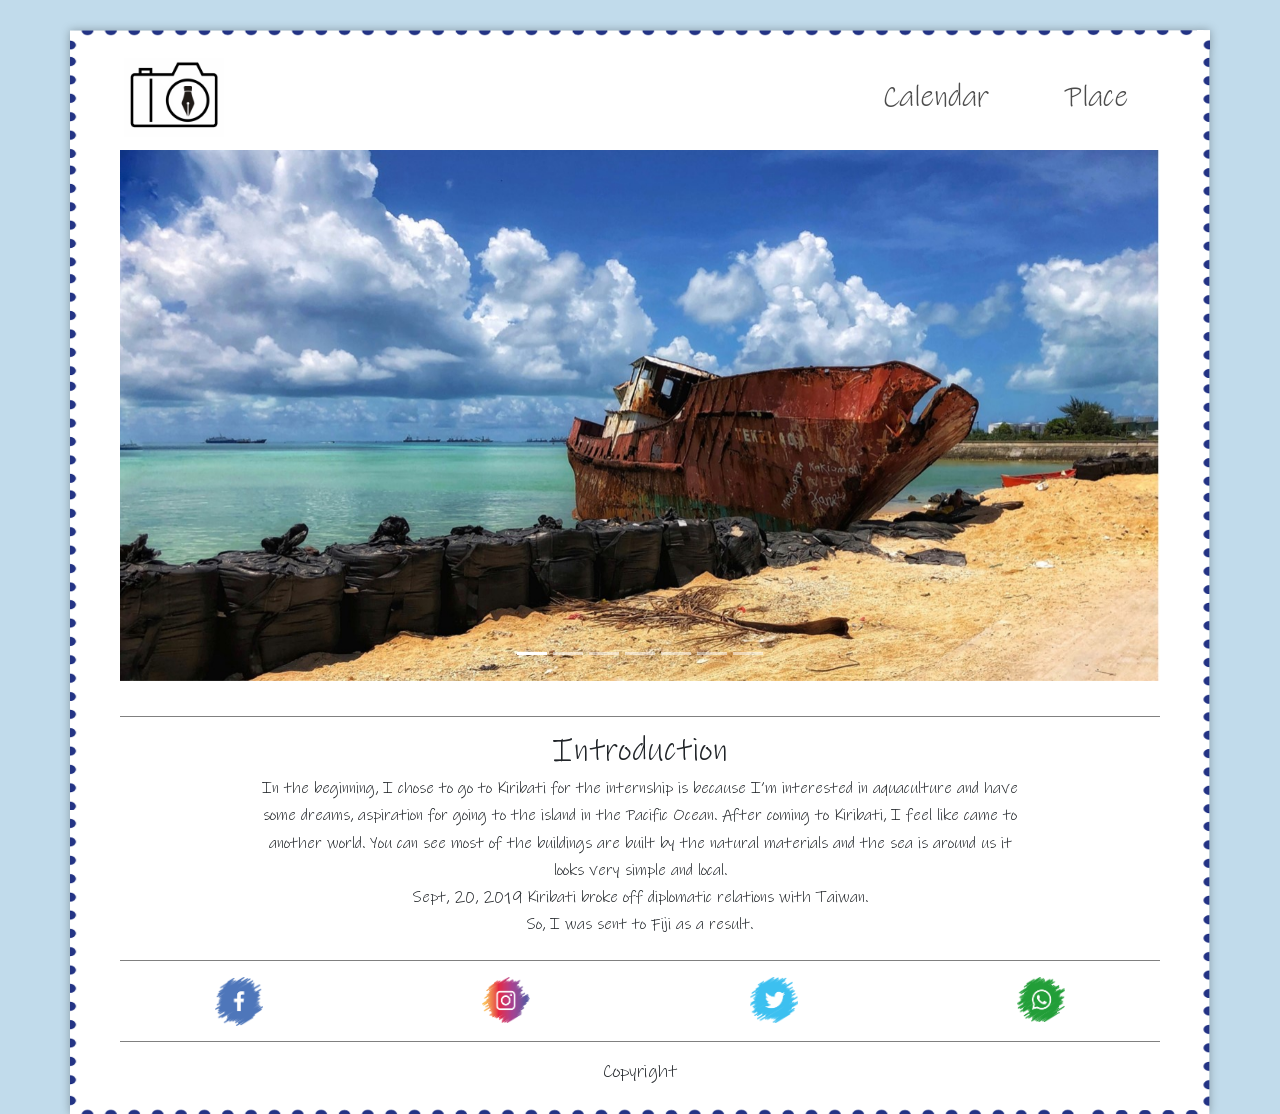
<file: index.html>
<!DOCTYPE html>
<html lang="en">
<head>
    <meta charset="UTF-8">
    <meta name="viewport" content="width=device-width, initial-scale=1.0">
    <title>My Blog</title>
    <link rel="stylesheet" href="css/bootstrap.min.css">
    <link rel="stylesheet" href="css/index.css">
</head>
<body>
    <div class="container stamp main">
        <div class="bk">
            <header class="header">
                <nav class="navbar navbar-expand-lg navbar-light top">
                    <div class="container top-nav">
                        <a class="navbar-brand header__title" href="index.html"><img src="img/logo.png" alt=""></a>
                        <button class="navbar-toggler collapsed" type="button" data-toggle="collapse" data-target="#navbarNavAltMarkup" aria-controls="navbarNavAltMarkup" aria-expanded="false" aria-label="Toggle navigation">
                            <span class="icon-bar"></span>
                            <span class="icon-bar"></span>
                        </button>
                        <div class="navbar-collapse collapse" id="navbarNavAltMarkup">
                            <ul class="navbar-nav ml-auto">
                                <li class="nav-item"><a class="nav-link nav__link font-Inkfree" href="calendar.html">Calendar</a></li>
                                <li class="nav-item"><a class="nav-link nav__link font-Inkfree" href="place.html">Place</a></li>
                            </ul>
                        </div>
                    </div>
                </nav>
            </header>
            <div class="container">
                <div class="row">
                    <div class="col-12">
                        <div class="banner">
                            <div id="carouselExampleIndicators" class="carousel slide" data-ride="carousel">
                                <ol class="carousel-indicators">
                                  <li data-target="#carouselExampleIndicators" data-slide-to="0" class="active"></li>
                                  <li data-target="#carouselExampleIndicators" data-slide-to="1"></li>
                                  <li data-target="#carouselExampleIndicators" data-slide-to="2"></li>
                                  <li data-target="#carouselExampleIndicators" data-slide-to="3"></li>
                                  <li data-target="#carouselExampleIndicators" data-slide-to="4"></li>
                                  <li data-target="#carouselExampleIndicators" data-slide-to="5"></li>
                                  <li data-target="#carouselExampleIndicators" data-slide-to="6"></li>
                                </ol>
                                <div class="carousel-inner">
                                    <div class="carousel-item">
                                      <img src="img/Home/H_00.jpg" class="d-block w-100" alt="...">
                                    </div>
                                    <div class="carousel-item active">
                                      <img src="img/Home/H_01.jpg" class="d-block w-100" alt="...">
                                    </div>
                                    <div class="carousel-item">
                                      <img src="img/Home/H_02.jpg" class="d-block w-100" alt="...">
                                    </div>
                                    <div class="carousel-item">
                                        <img src="img/Home/H_03.jpg" class="d-block w-100" alt="...">
                                    </div>
                                    <div class="carousel-item">
                                        <img src="img/Home/H_04.jpg" class="d-block w-100" alt="...">
                                    </div>
                                    <div class="carousel-item">
                                        <img src="img/Home/H_05.jpg" class="d-block w-100" alt="...">
                                    </div>
                                    <div class="carousel-item">
                                        <img src="img/Home/H_06.jpg" class="d-block w-100" alt="...">
                                    </div>
                                </div>
                            </div>
                        </div>
                    </div>
                </div><!-- /row -->
        
                <div class="row">
                    <div class="col-12">
                        <div class="article">
                            <h2 class="main-title font-Inkfree">Introduction</h2>
                            <p class="main-text main-content font-Inkfree">
                                In the beginning, I chose to go to Kiribati for the internship is because I’m interested in aquaculture and have some dreams, aspiration for going to the island in the Pacific Ocean. After coming to Kiribati, I feel like came to another world. You can see most of the buildings are built by the natural materials and the sea is around us it looks very simple and local.<br>Sept, 20, 2019 Kiribati broke off diplomatic relations with Taiwan.<br>So, I was sent to Fiji as a result.
                            </p>
                        </div>
                    </div>
                </div><!-- /row -->
        
                <hr class="seperate-line">
        
                <div class="row">
                    <div class="col-3">
                        <a class="social_link text-center" href=""><img src="img/img_FB.png" alt="This is a link for FB"></a>
                    </div>
                    <div class="col-3">
                        <a class="social_link text-center" href=""><img src="img/img_Instagram.png" alt="This is a link for Instagram"></a>
                    </div>
                    <div class="col-3">
                        <a class="social_link text-center" href=""><img src="img/img_Twitter.png" alt="This is a link for Twitter"></a>
                    </div>
                    <div class="col-3">
                        <a class="social_link text-center" href=""><img src="img/img_Whatsapp.png" alt="This is a link for Whatsapp"></a>
                    </div>
                </div><!-- /row -->
                
                <footer class="footer container font-Inkfree text-center">
                    Copyright
                </footer>
            </div>
        </div>
    </div>
    <script src="js/jquery-3.5.0.min.js"></script>
    <script src="js/bootstrap.min.js"></script>
    <script>
        $(document).ready(function(){
            $(window).scroll(function() {
                var height = $(window).scrollTop();

                if (height > 50) {
                    $(".top-nav").addClass("affix");
                }
                else {
                    $(".top-nav").removeClass("affix");
                }
            });
        })
    </script>
</body>
</html>
</file>
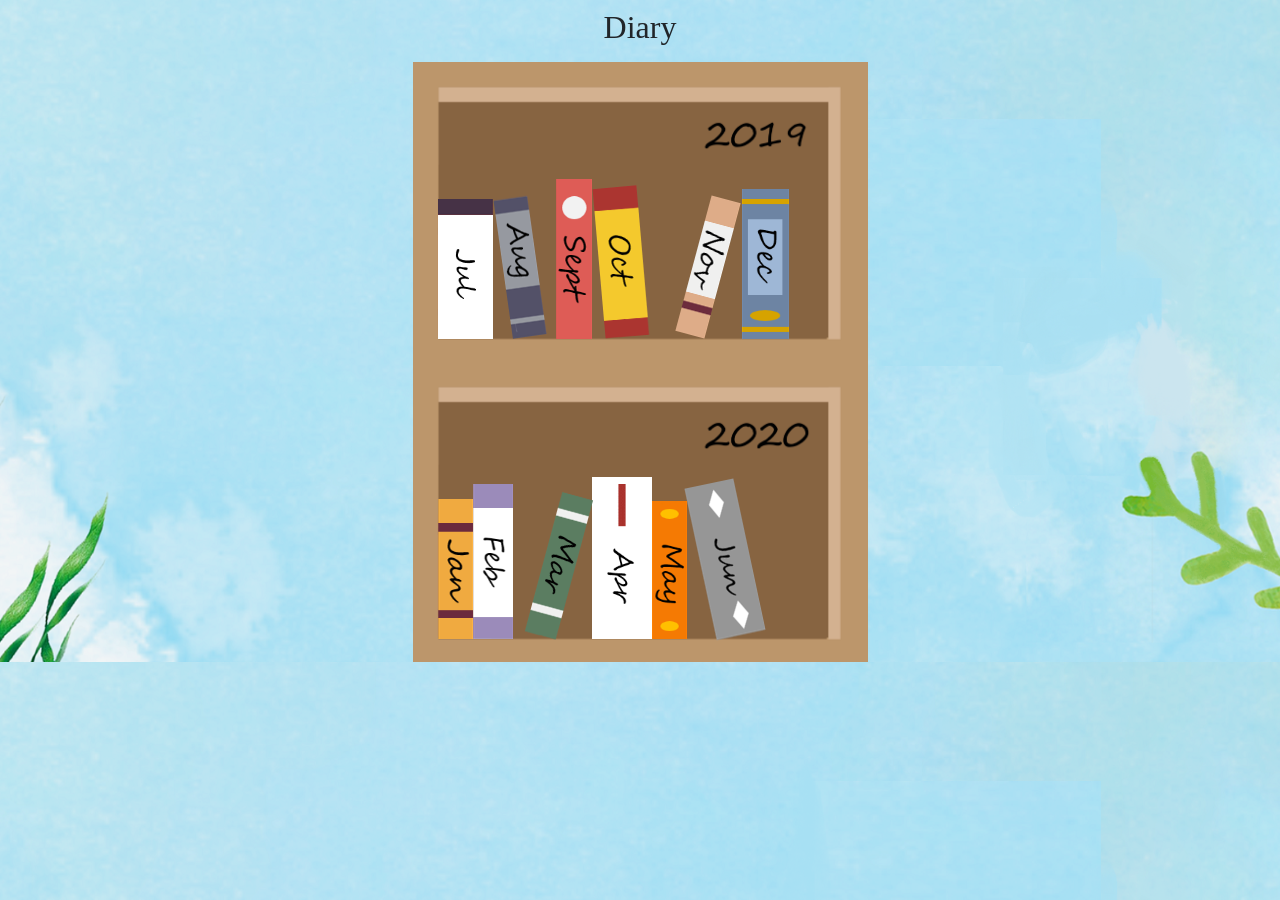
<file: calendar.html>
<!DOCTYPE html>
<html lang="en">

<head>
    <meta charset="UTF-8">
    <meta name="viewport" content="width=device-width, initial-scale=1.0">
    <link rel=stylesheet type="text/css" href="css/calendar.css">
    <link rel=stylesheet type="text/css" href="css/bootstrap.min.css">
    <title>Calendar</title>
</head>
<body>
    <div class="container">
        <h1>Diary</h1>
        <div class="row">
            <div class="col-lg-12">
                <div class="bookshelf">
                    <div class="background1">
                        <div class="books">
                            <img class="Jul_pic" src="img/calendar/Jul.png" alt="Jul">
                            <img class="Aug_pic" src="img/calendar/Aug.png" alt="Aug">
                            <a href="Sep.html"><figure><img class="Sept_pic" src="img/calendar/Sept.png" alt="Sept"></figure></a>
                            <a href="Oct.html"><figure><img class="Oct_pic" src="img/calendar/Oct.png" alt="Oct"></figure></a>
                            <a href="Nov.html"><figure><img class="Nov_pic" src="img/calendar/Nov.png" alt="Nov"></figure></a>
                            <a href="Dec.html"><figure><img class="Dec_pic" src="img/calendar/Dec.png" alt="Dec"></figure></a>           
                        </div>
                    </div>
                </div>
            </div>
            <div class="col-lg-12">
                <div class="bookshelf">
                    <div class="background2">
                        <div class="books">
                            <img class="Jan_pic" src="img/calendar/Jan.png" alt="Jan">
                            <img class="Feb_pic" src="img/calendar/Feb.png" alt="Feb">
                            <img class="Mar_pic" src="img/calendar/Mar.png" alt="Mar">
                            <img class="Apr_pic" src="img/calendar/Apr.png" alt="Apr">
                            <img class="May_pic" src="img/calendar/May.png" alt="May">
                            <img class="Jun_pic" src="img/calendar/Jun.png" alt="Jun">              
                        </div>
                    </div>
                </div>  
            </div>
        </div>  
    </div>
    <script src="js/jquery-3.5.0.min.js"></script>
    <script src="js/bootstrap.min.js"></script>
    <script src="js/mobile-detect.min.js"></script>
    <script src="js/notebook.js"></script>

</body>
</html>
</file>
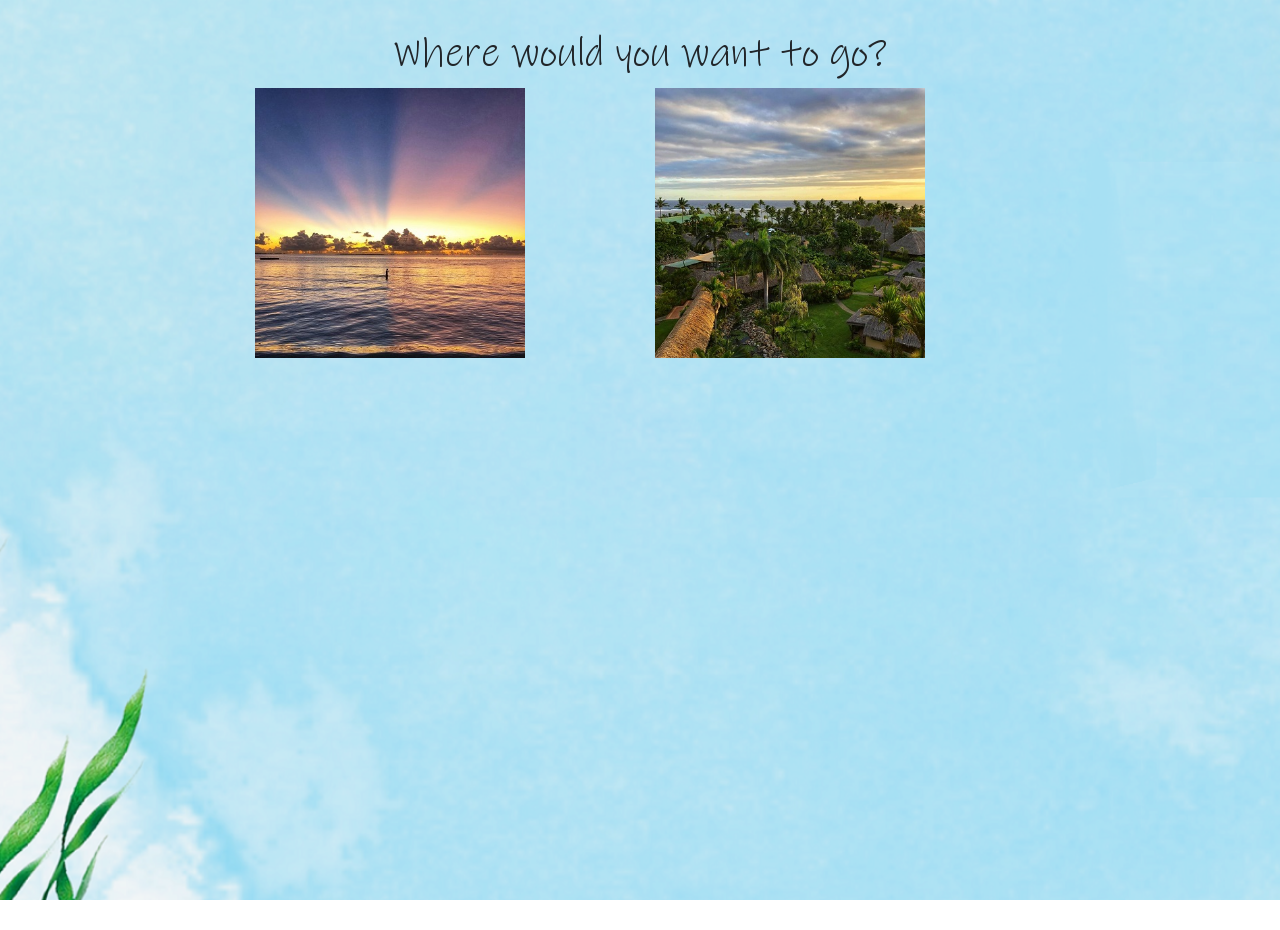
<file: place.html>
<!DOCTYPE html>
<html lang="en">

<head>
    <meta charset="utf-8">
    <meta name="viewport" content="width=device-width, initial-scale=1.0">
    <link rel=stylesheet type="text/css" href="css/bootstrap.min.css">
    <link rel=stylesheet type="text/css" href="css/place.css">
    <title>Place</title>
</head>
<body>
    <div class="main-area">
        <h1>Where would you want to go?</h1>
        <div class="container">
            <div class="row">
                <div class="col-lg-5 col-md-6 col-sm-12">
                    <a class="link" href="Oct.html?page=2">
                        <figure class="Kiribati_pic">
                            <div class="info">
                                <div class="box">
                                    <div class="text">Kiribati</div>
                                </div>
                            </div>
                        </figure>
                    </a>
                </div>
                <div class="col-lg-5 col-md-6 col-sm-12">
                    <a class="link" href="Sep.html">
                        <figure class="Fiji_pic">
                            <div class="info">
                                <div class="box">
                                    <div class="text">Fiji</div>
                                </div>
                            </div>
                        </figure>
                    </a>
                </div>
            </div>
        </div>
    </div>

    <script src="js/jquery-3.5.0.min.js"></script>
    <script src="js/bootstrap.min.js"></script>
</body>
</html>
</file>
<file: css/index.css>
@font-face {
    font-family: "Ink Free";
    src: url("fonts/Ink Free.ttf") format("truetype");
    font-weight: normal;
	font-style: normal;
}

@font-face {
    font-family: "Open Sans";
    src: url("fonts/OpenSans-Regular.ttf") format("truetype");
    font-weight: normal;
	font-style: normal;
}

.font-Opensans {
    font-family: "Open Sans", sans-serif;
}

.font-Inkfree {
    font-family: "Ink Free", sans-serif;
}

html {
    box-sizing: border-box;
    min-height: 100%;
}

*, *:before, *:after {
	box-sizing: inherit;
}

h1, h2, h3, h4, h5{
    margin: 0px;
    padding: 0px;
}

body {
	margin: 0;
    padding: 0;
    line-height: 1.7 !important;
    background-color: #c1dbeb !important;
}

.stamp {
    background-image: url("../img/img_index_background.png");
    background-size: contain;
    height: 100%;
    width: 100%;
    background-repeat: round;
    filter: drop-shadow(0px 0px 5px rgba(0, 0, 0, 0.3));
    padding-top: 7px !important;
    padding-bottom: 13px !important;
}

@media (max-width: 768px) {
    .stamp {
        padding-left: 4px !important;
        padding-right: 4px !important;
    }
}

.bk {
    background-color: white;
}

.main {
    margin-top: 30px;
    margin-bottom: 0px;
}

.container {
    padding: 0 25px;
}

.header__title {
    font-size: 2.2rem !important;
}

/* Site Navigation */

.top {
    margin-top: 8px;
    padding-left: 0;
    padding-right: 0;
}

.top-nav {
    padding-left: 1.8rem !important;
    padding-right: 1.2rem !important;
    padding-top: 0rem !important;
}
.navbar-brand img{
    width: 100px;
}
@media(max-width:768px) {
    .top-nav {
        padding: 0 30px!important;
    }
}

.navbar-toggler {
    border: none;
    width: 40px;
    height: 40px;
}

.navbar-toggler:focus {
    outline: none;
}

.navbar-toggler span.icon-bar {
    display: block;
    width: 25px;
    height: 3px;
    background-color: #cccccc;
    border-radius: 1px;
}
.navbar-toggler span.icon-bar {
    transition: all 0.15s;
}
.navbar-toggler.collapsed span:nth-child(1):hover{
    transform: translateY(-0.2rem);
}
.navbar-toggler.collapsed span:nth-child(2):hover{
    transform: translateY(0.15rem);
}
.navbar-toggler span:nth-child(1) {
    margin-bottom: 5px;
    transform: rotate(45deg);
    transform-origin: 24% 10%;
}

.navbar-toggler span:nth-child(2) {
    transform: rotate(-45deg);
    transform-origin: 24% 90%;
}

.navbar-toggler.collapsed span:nth-child(1),
.navbar-toggler.collapsed span:nth-child(2) {
    transform: rotate(0);
}

.nav__link {
    display: block;
    text-decoration: none !important;
    color: rgba(0, 0, 0, 0.7) !important;
    font-size: 30px;
    padding: 5px 0;
	margin: 0 30px;
}

.nav__link:hover {
    color: rgba(0, 0, 0, 1) !important;
}

.collapsing {
    -webkit-transition: height 0.1s ease;
    -o-transition: height 0.1s ease;
    transition: height 0.1s ease;
}

/* Main Content */
.map{
    width: inherit;
    object-fit: cover;
    margin-bottom: 60px;
}

.main-title {
    text-align: center;
    margin-top: 35px;
    padding-top: 15px;
    border-top: 1px solid gray;
}

.main-text {
    text-align: center;
}

.main-content {
    margin-top: 5px;
    padding: 0 140px;
}

@media(max-width: 768px) {
    .main-content {
        padding: 0;
    }
}

.social_link {
    display: block;
}

.social_link > img{

    max-width: 3rem;
}

/* seprate line */
.seperate-line {
    margin-top: 6px;
    border: 0px;
    border-top: 1px solid gray;
}

.footer {
    margin-top: 15px;
    padding-top: 15px;
    border-top: 1px solid gray;
    height: 60px;
    font-size: large;
}
</file>
<file: css/calendar.css>
html {
    width: 100%;
}
body {
    width: 100%;
    background-image: url(../img/1118.png);
    background-repeat: repeat;
    background-size: cover;
}
h1{
    margin: 80px;
    font-size: 2em !important; 
    font-family: Ink Free;
    text-align: center;
    line-height: 1.7 !important;
}

.main-area {
    align-items: center;
}
figure{
    margin: 0 0 !important;
}
.container figure:hover img{
    filter: drop-shadow(0 0 0.75rem white);
}
.bookshelf {
    height: 300px;
    display: flex;
    justify-content: center;
}
.background1{
    width: 455px;
    background-image: url(../img/shelf1.png);
    background-repeat: no-repeat;
    background-size: contain;
    background-position: center;
}
.background2{
    width: 455px;
    background-image: url(../img/shelf2.png);
    background-repeat: no-repeat;
    background-size: contain;
    background-position: center;
}

.books{
    height: 100%;
    display: flex;
    align-items: flex-end;
    padding: 23px 0;
    margin-left: 25px;
}

.Jul_pic{
    height: 140px;
}
.Aug_pic{
    height: 140px;
    transform: rotate(-8deg);
    margin-left: 9.8px;
    margin-right: 20px;
    margin-bottom: 2px;
}
.Sept_pic{
    height: 160px;
}
.Oct_pic{
    height: 150px;
    transform: rotate(-5deg);
    margin-left: 7px;
    margin-right: 50px;
    margin-bottom: 2px;
}
.Nov_pic{
    height: 140px;
    transform: rotate(15deg);
    margin-right: 20px;
    margin-bottom: 2px;
}
.Dec_pic{
    height: 150px;
}
.Jan_pic{
    height: 140px;
}
.Feb_pic{
    height: 155px;
}
.Mar_pic{
    height: 145px;
    transform: rotate(15deg);
    margin-left: 30px;
    margin-right: 18px;
    margin-bottom: 1.5px;
}
.Apr_pic{
    height: 162px;
}
.May_pic{
    height: 138px;
}
.Jun_pic{
    height: 155px;
    transform: rotate(-12deg);
    margin-left: 13px;
    margin-right: 20px;
    margin-bottom: 2.5px;
}

#rotationReminder {
    position: fixed;
    top: 0;
    left: 0;
    background-color: rgb(173, 246, 243);
    width: 100%;
    height: 100%;
    z-index: 99999;
    display: flex;
    justify-content: center;
    align-items: center;
}

.reminder {
    background-color: rgba(255, 255, 255, 0.5);
    padding: 10px;
    min-height: 2.5em;
    font-size: 2em;
    font-weight: 400;
    text-align: center;
    border-radius: 18px;
}

@media(max-width: 486px) {
    .background1, .background2 {
        width: 100%;
    }
    .books {
        max-height: 260px;
        padding: 1.2em 0;
        margin-left: 6%;
    }
    .Jul_pic{
        height: 110px;
    }
    .Aug_pic{ 
        height: 110px;
        transform: rotate(-8deg);
        margin-left: 9.8px;
        margin-right: 20px;
    }
    .Sept_pic{
        height: 110px;
    }
    .Oct_pic{
        height: 120px;
        transform: rotate(-5deg);
        margin-left: 7px;
        margin-right: 50px;
    }
    .Nov_pic{
        height: 110px;
        transform: rotate(15deg);
        margin-right: 20px;
    }
    .Dec_pic{
        height: 120px;
    }
    .Jan_pic{
        height: 110px;
    }
    .Feb_pic{
        height: 125px;
    }
    .Mar_pic{
        height: 115px;
        transform: rotate(15deg);
        margin-left: 30px;
        margin-right: 18px;
    }
    .Apr_pic{
        height: 142px;
    }
    .May_pic{
        height: 118px;
    }
    .Jun_pic{
        height: 135px;
        transform: rotate(-12deg);
        margin-left: 13px;
        margin-right: 20px;
    }
}
</file>
<file: css/place.css>
@font-face {
    font-family: "Ink Free";
    src: url("fonts/Ink Free.ttf") format("truetype");
    font-weight: normal;
	font-style: normal;
}

html {
	line-height: 1.7;
    box-sizing: border-box;
    height: 100%;
    overflow: hidden;
}

body {
	margin: 0;
    padding: 0;
    height: 100%;
    background-image: url(../img/1118.png);
    background-repeat: no-repeat;
    background-size: cover;
}
h1{
    margin: 0px;
    padding: 0px;
    font-size: 80px; 
    font-family: Ink Free;
    text-align: center;
    margin-bottom: 10px;
}
.main-area {
    align-items: center;
    max-width: 75%;
    height: 570px;
    margin: 30px auto 0 auto;
}


.link {
    text-decoration: none;
}

.info {
    position: relative;
    display: flex;
    flex-direction: column;
    justify-content: center;
    align-items: center;
    height: inherit;
}

.box{
    transition: .5s ease;
    opacity: 0;
    background-color: rgb(181,181,181);
    width: 150px;
    height: 150px;
    border-style: dashed;
    border-color: black;
    border-width: 2px 2px 2px 2px;
    border-radius: 50%;
}


.container figure{
    height: 400px;
    width: 400px;
    background-size: cover;
}

@media (max-width: 1366px) {
    h1 {
        font-size: 40px; 
    }

    .container figure{
        height: 270px;
        width: 270px;
        background-size: cover;
    }
}

@media (max-width: 400px) {
    h1 {
        font-size: 40px; 
    }

    .container figure{
        height: 250px;
        width: 250px;
        background-size: cover;
    }
}


.Kiribati_pic{
    background-image: url(../img/Kiribati-3.jpg);
}
.Fiji_pic{
    background-image: url(../img/Fiji-3.jpg);
}

.pic{
    position: absolute;
    margin-left: 15px;
    margin-right: 15px;
}
.text {
    font-family: "Ink Free";
    color: black;
    font-size: 40px;
    font-weight: 800;
    text-align: center;
    padding-top: 32%;
}

.row{
    justify-content: center !important;
    align-content: center !important;
}
.container figure:hover {
    opacity: 0.3;
}
.container figure:hover .box{
    opacity: 1;
}
</file>
